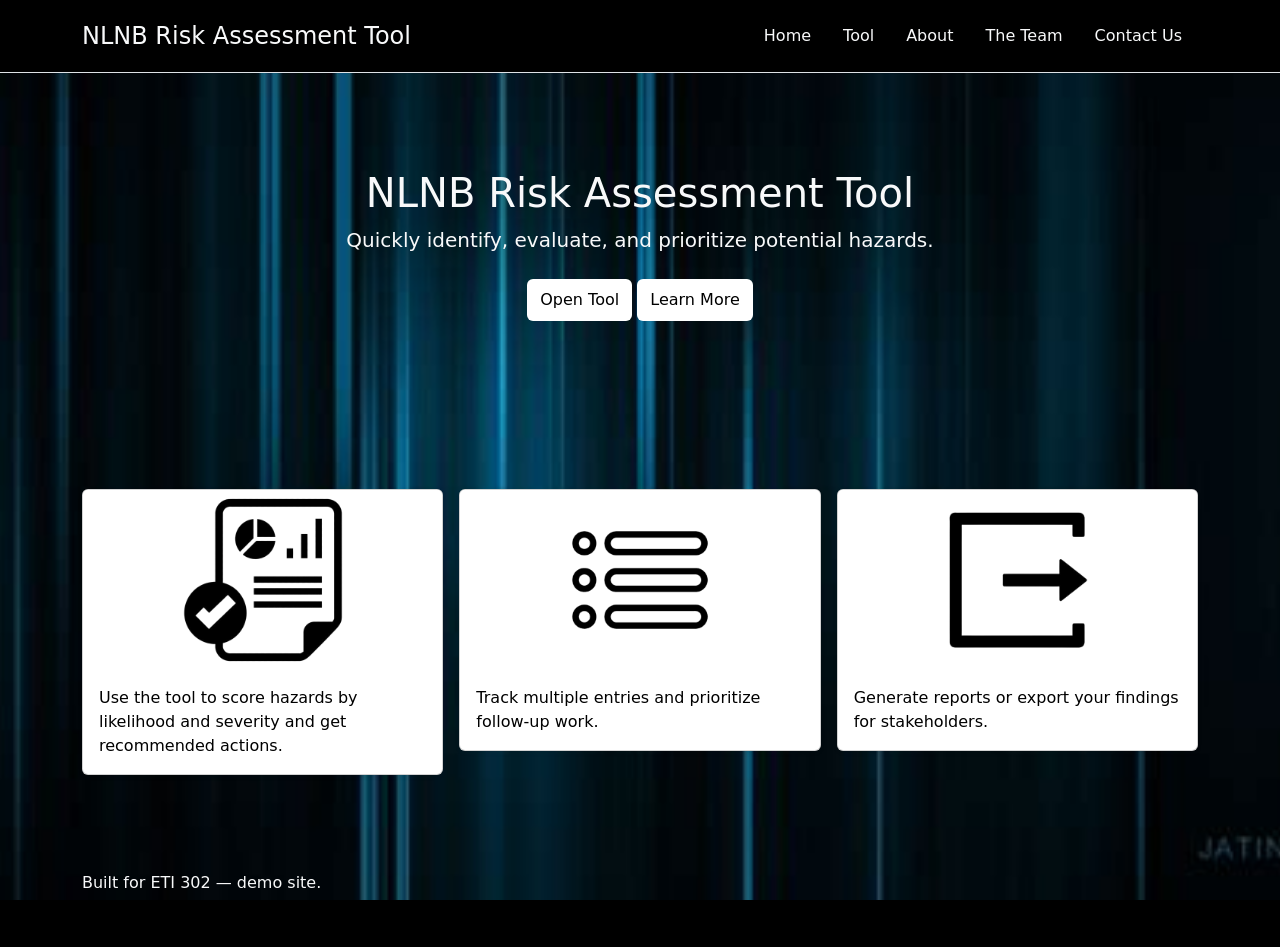
<file: Index.html>
<!doctype html>
<html lang="en">

  <head>
    <meta charset="utf-8">
    <meta name="viewport" content="width=device-width, initial-scale=1">
    <title>NLNB Risk Assessment Tool</title>
    <!-- Bootstrap CSS first -->
    <link href="https://cdn.jsdelivr.net/npm/bootstrap@5.3.2/dist/css/bootstrap.min.css" rel="stylesheet">
    <!-- Then your custom CSS to override Bootstrap as needed -->
    <link rel="stylesheet" href="styles.css">
  </head>

  <body>
   <header class="bg-black border-bottom">
      <div class="container d-flex flex-wrap justify-content-between align-items-center py-3">
        <a class="d-flex align-items-center mb-2 mb-lg-0 text-light text-decoration-none" href="Index.html">
          <span class="fs-4">NLNB Risk Assessment Tool</span>
        </a>
        <ul class="nav">
          <li class="nav-item"><a class="nav-link link-light" href="Index.html">Home</a></li>
          <li class="nav-item"><a class="nav-link link-light" href="Risk%20Assestment%20Tool.html">Tool</a></li>
          <li class="nav-item"><a class="nav-link link-light" href="Risk.html">About</a></li>
          <li class="nav-item"><a class="nav-link link-light" href="aboutme.html">The Team</a></li>
		  <li class="nav-item"><a class="nav-link link-light" href="Contact Us.html">Contact Us</a></li>
        </ul>
      </div>
    </header>

    <main>
      <section class="py-5 text-center container">
        <div class="row py-lg-5">
          <div class="col-lg-8 col-md-10 mx-auto">
            <h1 class="fw-light text-light">NLNB Risk Assessment Tool</h1>
            <p class="lead text-light">Quickly identify, evaluate, and prioritize potential hazards.</p>
            <p>
              <a href="Risk%20Assestment%20Tool.html" class="btn btn-primary my-2">Open Tool</a>
              <a href="Risk.html" class="btn btn-outline-secondary my-2">Learn More</a>
            </p>
          </div>
        </div>
      </section>

      <div class="album py-5">
        <div class="container">
          <div class="row row-cols-1 row-cols-sm-2 row-cols-md-3 g-3">
            <div class="col">
              <div class="card shadow-sm">
                <div class="card-img-top logo-placeholder" style="background-image:url('images/report.png')" role="img" aria-label="Report logo"></div>
                <div class="card-body" color="#000000">
                  <p class="card-text">Use the tool to score hazards by likelihood and severity and get recommended actions.</p>
                </div>
              </div>
            </div>
            <div class="col">
              <div class="card shadow-sm">
                <div class="card-img-top logo-placeholder" style="background-image:url('images/multiple\ entries.png')" role="img" aria-label="Multiple entries logo"></div>
                <div class="card-body">
                  <p class="card-text">Track multiple entries and prioritize follow-up work.</p>
                </div>
              </div>
            </div>
            <div class="col">
              <div class="card shadow-sm">
                <div class="card-img-top logo-placeholder" style="background-image:url('images/export.png')" role="img" aria-label="Export logo"></div>
                <div class="card-body">
                  <p class="card-text">Generate reports or export your findings for stakeholders.</p>
                </div>
              </div>
            </div>
          </div>
        </div>
      </div>
    </main>

    <footer class="text-light py-5">
      <div class="container">
        <p class="mb-1">Built for ETI 302 — demo site.</p>
      </div>
    </footer>

    <!-- Bootstrap JS bundle (includes Popper) -->
    <script src="https://cdn.jsdelivr.net/npm/bootstrap@5.3.2/dist/js/bootstrap.bundle.min.js"></script>
  </body>

</html>
</file>
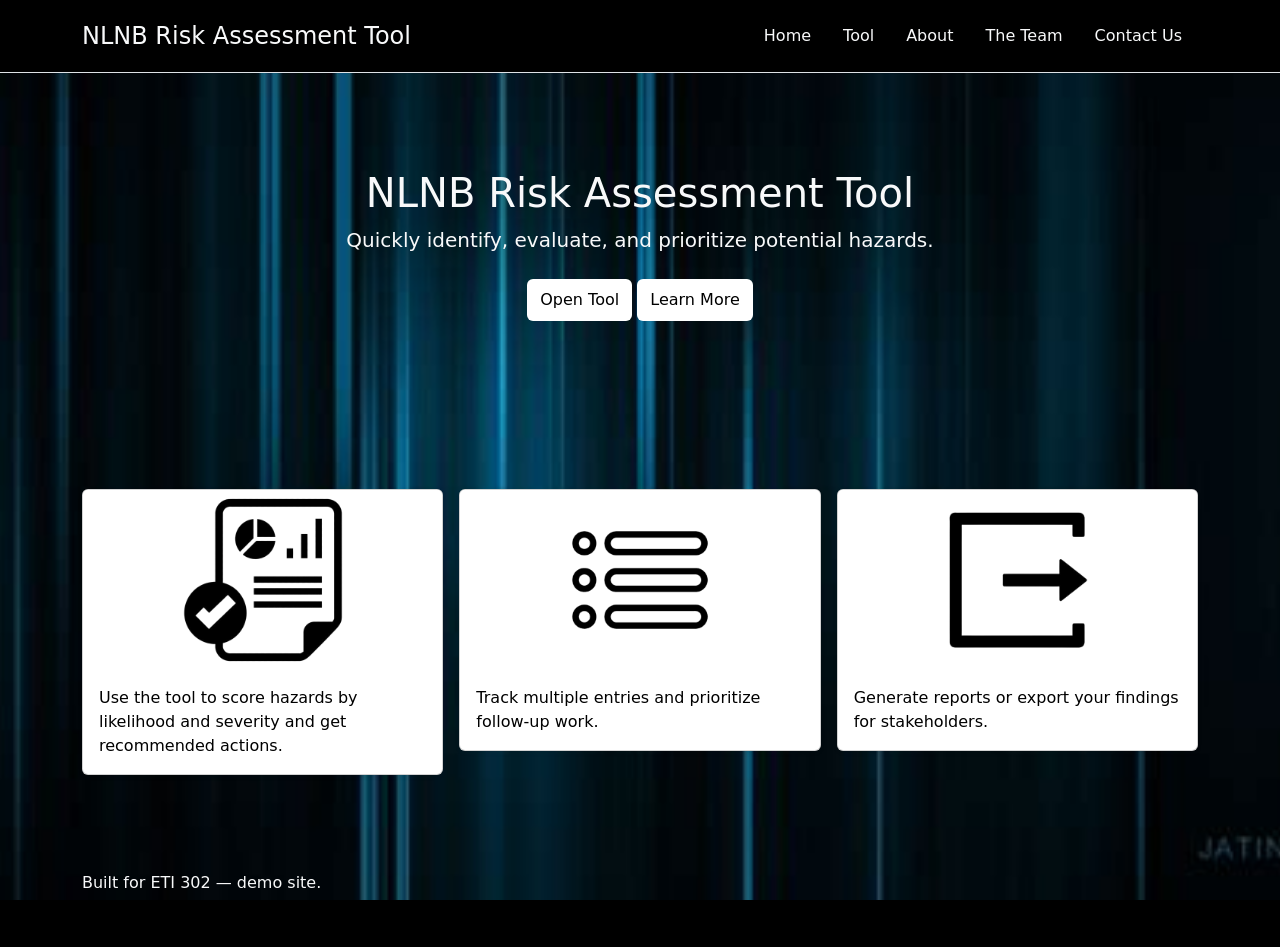
<file: index.html>
<!doctype html>
<html lang="en">

  <head>
    <meta charset="utf-8">
    <meta name="viewport" content="width=device-width, initial-scale=1">
    <title>NLNB Risk Assessment Tool</title>
    <!-- Bootstrap CSS first -->
    <link href="https://cdn.jsdelivr.net/npm/bootstrap@5.3.2/dist/css/bootstrap.min.css" rel="stylesheet">
    <!-- Then your custom CSS to override Bootstrap as needed -->
    <link rel="stylesheet" href="styles.css">
  </head>

  <body>
   <header class="bg-black border-bottom">
      <div class="container d-flex flex-wrap justify-content-between align-items-center py-3">
        <a class="d-flex align-items-center mb-2 mb-lg-0 text-light text-decoration-none" href="index.html">
          <span class="fs-4">NLNB Risk Assessment Tool</span>
        </a>
        <ul class="nav">
          <li class="nav-item"><a class="nav-link link-light" href="index.html">Home</a></li>
          <li class="nav-item"><a class="nav-link link-light" href="Risk%20Assestment%20Tool.html">Tool</a></li>
          <li class="nav-item"><a class="nav-link link-light" href="Risk.html">About</a></li>
          <li class="nav-item"><a class="nav-link link-light" href="aboutme.html">The Team</a></li>
		  <li class="nav-item"><a class="nav-link link-light" href="Contact Us.html">Contact Us</a></li>
        </ul>
      </div>
    </header>

    <main>
      <section class="py-5 text-center container">
        <div class="row py-lg-5">
          <div class="col-lg-8 col-md-10 mx-auto">
            <h1 class="fw-light text-light">NLNB Risk Assessment Tool</h1>
            <p class="lead text-light">Quickly identify, evaluate, and prioritize potential hazards.</p>
            <p>
              <a href="Risk%20Assestment%20Tool.html" class="btn btn-primary my-2">Open Tool</a>
              <a href="Risk.html" class="btn btn-outline-secondary my-2">Learn More</a>
            </p>
          </div>
        </div>
      </section>

      <div class="album py-5">
        <div class="container">
          <div class="row row-cols-1 row-cols-sm-2 row-cols-md-3 g-3">
            <div class="col">
              <div class="card shadow-sm">
                <div class="card-img-top logo-placeholder" style="background-image:url('images/report.png')" role="img" aria-label="Report logo"></div>
                <div class="card-body" color="#000000">
                  <p class="card-text">Use the tool to score hazards by likelihood and severity and get recommended actions.</p>
                </div>
              </div>
            </div>
            <div class="col">
              <div class="card shadow-sm">
                <div class="card-img-top logo-placeholder" style="background-image:url('images/multiple\ entries.png')" role="img" aria-label="Multiple entries logo"></div>
                <div class="card-body">
                  <p class="card-text">Track multiple entries and prioritize follow-up work.</p>
                </div>
              </div>
            </div>
            <div class="col">
              <div class="card shadow-sm">
                <div class="card-img-top logo-placeholder" style="background-image:url('images/export.png')" role="img" aria-label="Export logo"></div>
                <div class="card-body">
                  <p class="card-text">Generate reports or export your findings for stakeholders.</p>
                </div>
              </div>
            </div>
          </div>
        </div>
      </div>
    </main>

    <footer class="text-light py-5">
      <div class="container">
        <p class="mb-1">Built for ETI 302 — demo site.</p>
      </div>
    </footer>

    <!-- Bootstrap JS bundle (includes Popper) -->
    <script src="https://cdn.jsdelivr.net/npm/bootstrap@5.3.2/dist/js/bootstrap.bundle.min.js"></script>
  </body>

</html>
</file>
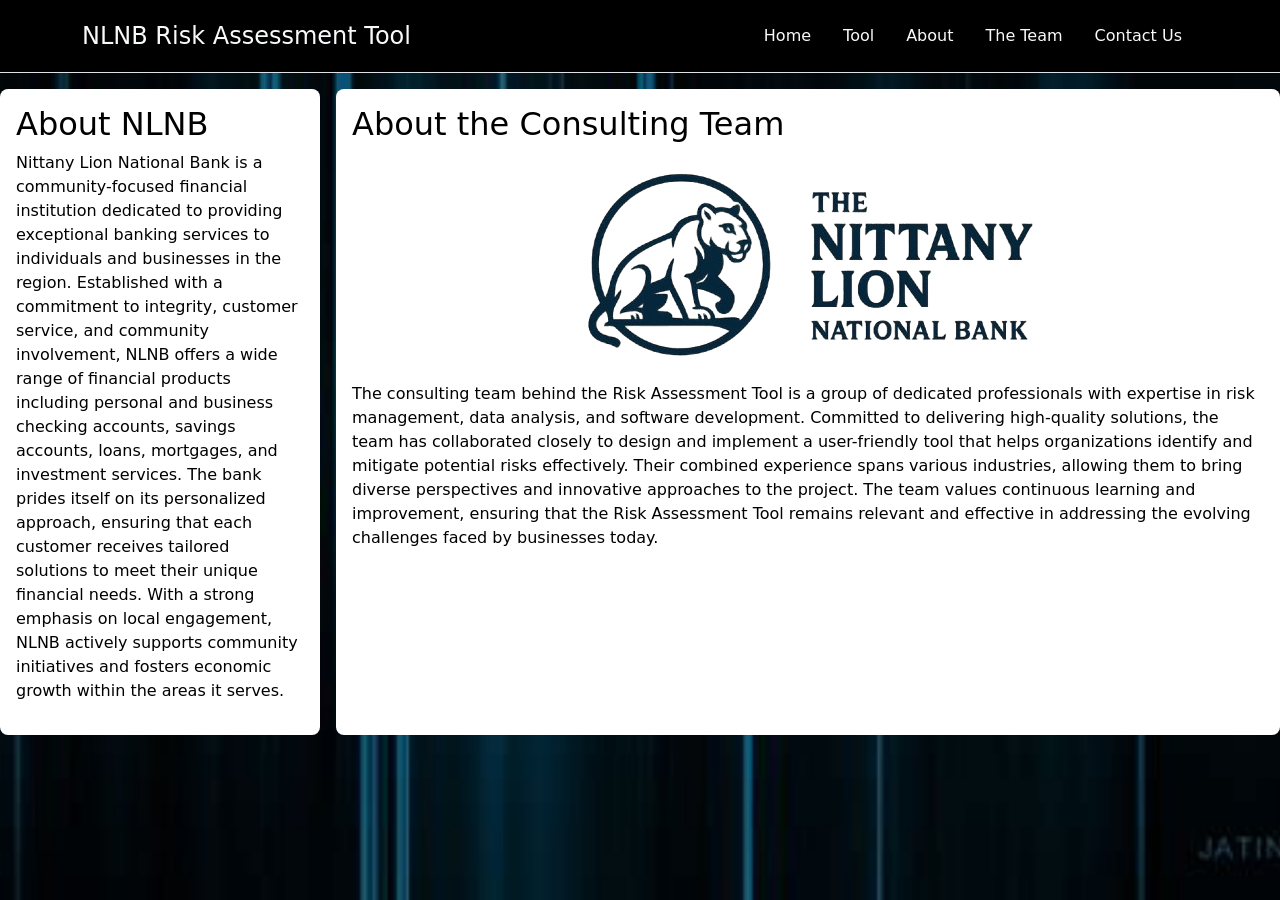
<file: aboutme.html>
<!doctype html>
<html lang="en">

  <head>
    <meta charset="utf-8">
    <meta name="viewport" content="width=device-width, initial-scale=1">
    <title>NLNB Risk Assessment Tool</title>
    <!-- Bootstrap CSS first -->
    <link href="https://cdn.jsdelivr.net/npm/bootstrap@5.3.2/dist/css/bootstrap.min.css" rel="stylesheet">
    <!-- Then your custom CSS to override Bootstrap as needed -->
    <link rel="stylesheet" href="styles.css">
  </head>

  <body>
    <header class="bg-black border-bottom">
      <div class="container d-flex flex-wrap justify-content-between align-items-center py-3">
        <a class="d-flex align-items-center mb-2 mb-lg-0 text-light text-decoration-none" href="index.html">
          <span class="fs-4">NLNB Risk Assessment Tool</span>
        </a>
        <ul class="nav">
          <li class="nav-item"><a class="nav-link link-light" href="index.html">Home</a></li>
          <li class="nav-item"><a class="nav-link link-light" href="Risk%20Assestment%20Tool.html">Tool</a></li>
          <li class="nav-item"><a class="nav-link link-light" href="Risk.html">About</a></li>
          <li class="nav-item"><a class="nav-link link-light" href="aboutme.html">The Team</a></li>
		  <li class="nav-item"><a class="nav-link link-light" href="Contact Us.html">Contact Us</a></li>
        </ul>
      </div>
    </header>

        <main class="wrap main-grid">
            <section class="panel">
				<h2>About NLNB</h2>
				<p>Nittany Lion National Bank is a community-focused financial institution dedicated to providing exceptional banking services to individuals and businesses in the region. Established with a commitment to integrity, customer service, and community involvement, NLNB offers a wide range of financial products including personal and business checking accounts, savings accounts, loans, mortgages, and investment services. The bank prides itself on its personalized approach, ensuring that each customer receives tailored solutions to meet their unique financial needs. With a strong emphasis on local engagement, NLNB actively supports community initiatives and fosters economic growth within the areas it serves.</p>
			</section>
			<section class="panel">
				<h2>About the Consulting Team</h2>
				<center><a href="/images/logo clear.png"><img src="/images/logo clear.png" alt="Team Logo"></a></center>
				<p>The consulting team behind the Risk Assessment Tool is a group of dedicated professionals with expertise in risk management, data analysis, and software development. Committed to delivering high-quality solutions, the team has collaborated closely to design and implement a user-friendly tool that helps organizations identify and mitigate potential risks effectively. Their combined experience spans various industries, allowing them to bring diverse perspectives and innovative approaches to the project. The team values continuous learning and improvement, ensuring that the Risk Assessment Tool remains relevant and effective in addressing the evolving challenges faced by businesses today.</p>

				<p></p>
			</section>

		</main>
</file>
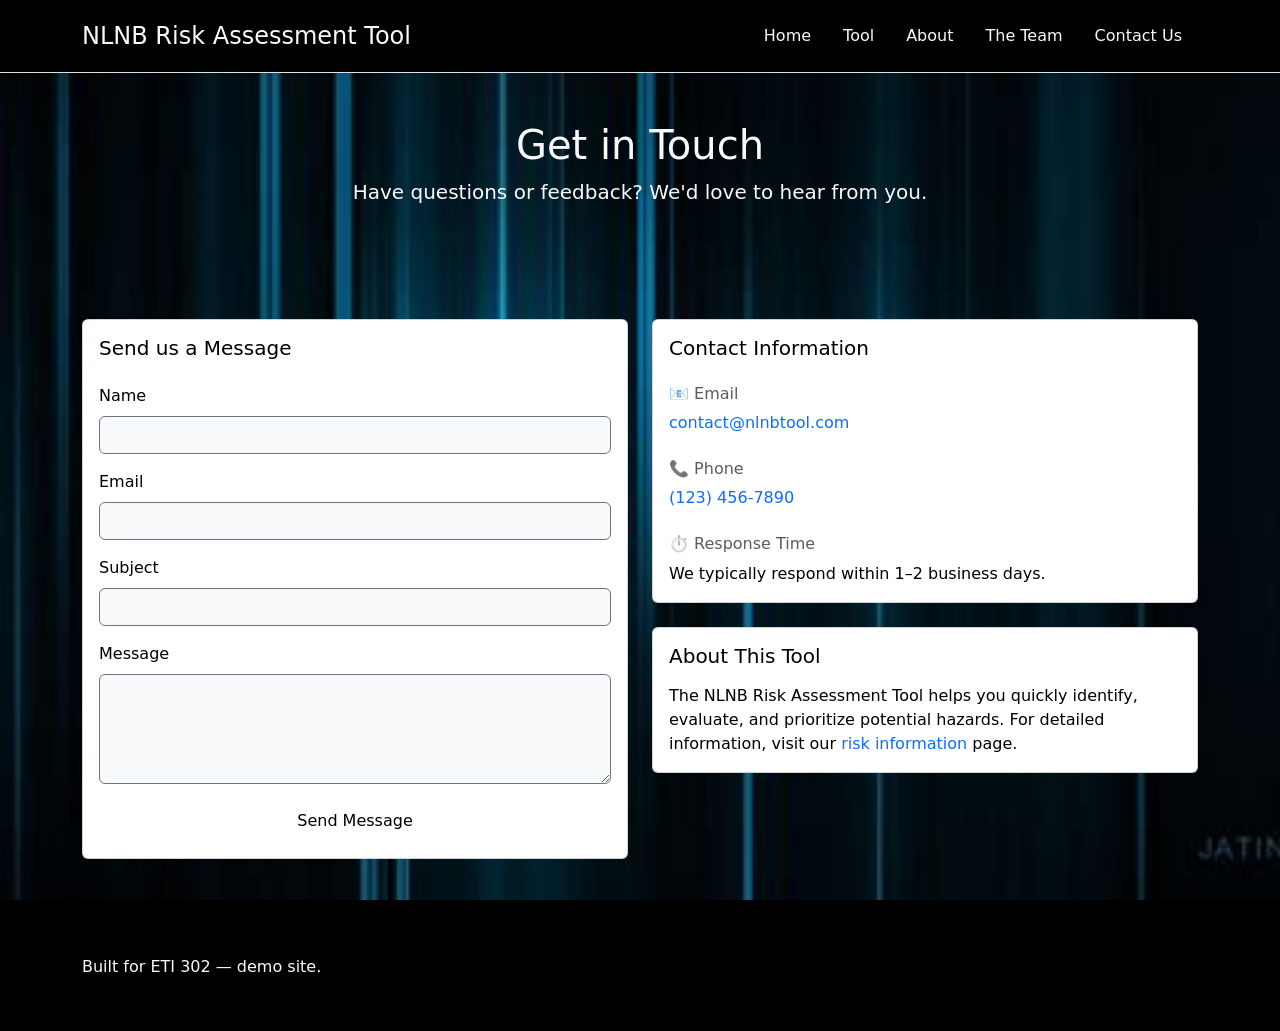
<file: Contact Us.html>
<!doctype html>
<html lang="en">

  <head>
    <meta charset="utf-8">
    <meta name="viewport" content="width=device-width, initial-scale=1">
    <title>NLNB Risk Assessment Tool</title>
    <!-- Bootstrap CSS first -->
    <link href="https://cdn.jsdelivr.net/npm/bootstrap@5.3.2/dist/css/bootstrap.min.css" rel="stylesheet">
    <!-- Then your custom CSS to override Bootstrap as needed -->
    <link rel="stylesheet" href="styles.css">
  </head>

  <body>
    <header class="bg-black border-bottom">
      <div class="container d-flex flex-wrap justify-content-between align-items-center py-3">
        <a class="d-flex align-items-center mb-2 mb-lg-0 text-light text-decoration-none" href="index.html">
          <span class="fs-4">NLNB Risk Assessment Tool</span>
        </a>
        <ul class="nav">
          <li class="nav-item"><a class="nav-link link-light" href="index.html">Home</a></li>
          <li class="nav-item"><a class="nav-link link-light" href="Risk%20Assestment%20Tool.html">Tool</a></li>
          <li class="nav-item"><a class="nav-link link-light" href="Risk.html">About</a></li>
          <li class="nav-item"><a class="nav-link link-light" href="aboutme.html">The Team</a></li>
		  <li class="nav-item"><a class="nav-link link-light" href="Contact Us.html">Contact Us</a></li>
        </ul>
      </div>
    </header>

    <main>
      <!-- Hero Section -->
      <section class="py-5 text-center">
        <div class="container">
          <h1 class="fw-light text-light mb-2">Get in Touch</h1>
          <p class="lead text-light">Have questions or feedback? We'd love to hear from you.</p>
        </div>
      </section>

      <!-- Content Section -->
      <div class="py-5">
        <div class="container">
          <div class="row g-4">
            <!-- Contact Form -->
            <div class="col-lg-6">
              <div class="card">
                <div class="card-body">
                  <h2 class="card-title h5 mb-4">Send us a Message</h2>
                  <form id="contact-form">
                    <div class="mb-3">
                      <label for="name" class="form-label">Name</label>
                      <input type="text" class="form-control bg-light text-dark border-secondary" id="name" name="name" required>
                    </div>
                    <div class="mb-3">
                      <label for="email" class="form-label">Email</label>
                      <input type="email" class="form-control bg-light text-dark border-secondary" id="email" name="email" required>
                    </div>
                    <div class="mb-3">
                      <label for="subject" class="form-label">Subject</label>
                      <input type="text" class="form-control bg-light text-dark border-secondary" id="subject" name="subject" required>
                    </div>
                    <div class="mb-3">
                      <label for="message" class="form-label">Message</label>
                      <textarea class="form-control bg-light text-dark border-secondary" id="message" name="message" rows="4" required></textarea>
                    </div>
                    <button type="submit" class="btn btn-primary w-100">Send Message</button>
                  </form>
                  <div id="form-feedback" class="mt-3" style="display:none;"></div>
                </div>
              </div>
            </div>

            <!-- Contact Info & Details -->
            <div class="col-lg-6">
              <div class="card mb-4">
                <div class="card-body">
                  <h2 class="card-title h5 mb-4">Contact Information</h2>
                  
                  <div class="mb-4">
                    <h6 class="text-muted mb-2">📧 Email</h6>
                    <p class="mb-0">
                      <a href="mailto:contact@nlnbtool.com" class="text-decoration-none">contact@nlnbtool.com</a>
                    </p>
                  </div>

                  <div class="mb-4">
                    <h6 class="text-muted mb-2">📞 Phone</h6>
                    <p class="mb-0">
                      <a href="tel:+11234567890" class="text-decoration-none">(123) 456-7890</a>
                    </p>
                  </div>

                  <div>
                    <h6 class="text-muted mb-2">⏱️ Response Time</h6>
                    <p class="mb-0">We typically respond within 1–2 business days.</p>
                  </div>
                </div>
              </div>

              <div class="card">
                <div class="card-body">
                  <h2 class="card-title h5 mb-3">About This Tool</h2>
                  <p class="mb-0">The NLNB Risk Assessment Tool helps you quickly identify, evaluate, and prioritize potential hazards. For detailed information, visit our <a href="Risk.html" class="text-decoration-none">risk information</a> page.</p>
                </div>
              </div>
            </div>
          </div>
        </div>
      </div>
    </main>

    <footer class="text-light py-5">
      <div class="container">
        <p class="mb-1">Built for ETI 302 — demo site.</p>
      </div>
    </footer>

    <!-- Bootstrap JS -->
    <script src="https://cdn.jsdelivr.net/npm/bootstrap@5.3.2/dist/js/bootstrap.bundle.min.js"></script>

    <script>
      document.getElementById('contact-form').addEventListener('submit', function(e){
        e.preventDefault();
        const feedback = document.getElementById('form-feedback');
        const name = document.getElementById('name').value.trim();
        const email = document.getElementById('email').value.trim();

        feedback.innerHTML = `<div class="alert alert-success alert-dismissible fade show" role="alert">
          <strong>Thank you, ${name}!</strong> Your message has been received. We'll contact you at <strong>${email}</strong> shortly.
          <button type="button" class="btn-close" data-bs-dismiss="alert"></button>
        </div>`;
        feedback.style.display = 'block';

        this.reset();

        setTimeout(() => {
          feedback.style.display = 'none';
        }, 5000);
      });

    </script>
</file>
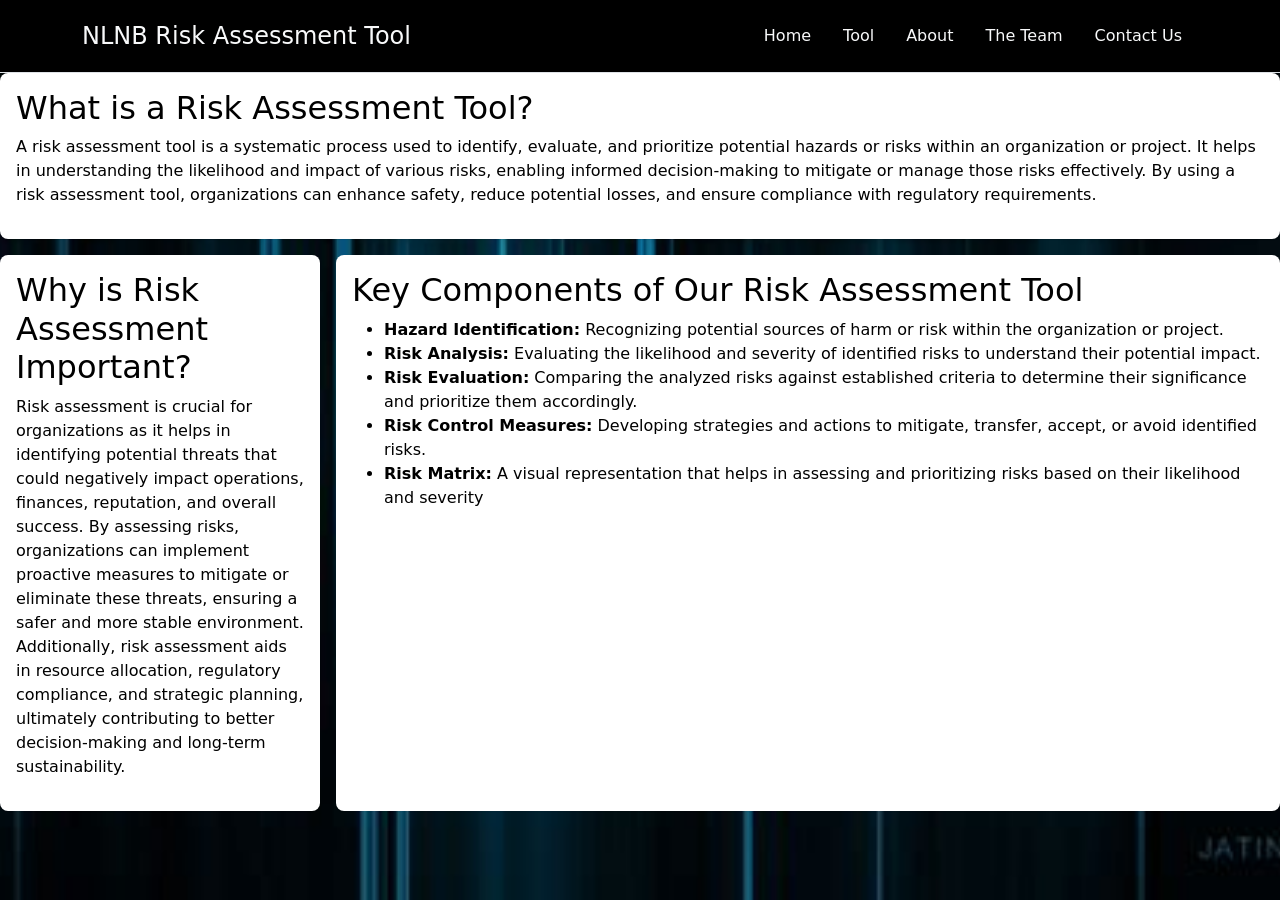
<file: Risk.html>
<!doctype html>
<html lang="en">

  <head>
    <meta charset="utf-8">
    <meta name="viewport" content="width=device-width, initial-scale=1">
    <title>NLNB Risk Assessment Tool</title>
    <!-- Bootstrap CSS first -->
    <link href="https://cdn.jsdelivr.net/npm/bootstrap@5.3.2/dist/css/bootstrap.min.css" rel="stylesheet">
    <!-- Then your custom CSS to override Bootstrap as needed -->
    <link rel="stylesheet" href="styles.css">
  </head>

  <body>
   <header class="bg-black border-bottom">
      <div class="container d-flex flex-wrap justify-content-between align-items-center py-3">
        <a class="d-flex align-items-center mb-2 mb-lg-0 text-light text-decoration-none" href="index.html">
          <span class="fs-4">NLNB Risk Assessment Tool</span>
        </a>
        <ul class="nav">
          <li class="nav-item"><a class="nav-link link-light" href="index.html">Home</a></li>
          <li class="nav-item"><a class="nav-link link-light" href="Risk%20Assestment%20Tool.html">Tool</a></li>
          <li class="nav-item"><a class="nav-link link-light" href="Risk.html">About</a></li>
          <li class="nav-item"><a class="nav-link link-light" href="aboutme.html">The Team</a></li>
		  <li class="nav-item"><a class="nav-link link-light" href="Contact Us.html">Contact Us</a></li>
        </ul>
      </div>
    </header>

     <section class="panel">
				<h2>What is a Risk Assessment Tool?</h2>
				<p>A risk assessment tool is a systematic process used to identify, evaluate, and prioritize potential hazards or risks within an organization or project. It helps in understanding the likelihood and impact of various risks, enabling informed decision-making to mitigate or manage those risks effectively. By using a risk assessment tool, organizations can enhance safety, reduce potential losses, and ensure compliance with regulatory requirements.</p>
			</section>
          <main class="wrap main-grid">
            <section class="panel">
        <h2>Why is Risk Assessment Important?</h2>
        <p>Risk assessment is crucial for organizations as it helps in identifying potential threats that could negatively impact operations, finances, reputation, and overall success. By assessing risks, organizations can implement proactive measures to mitigate or eliminate these threats, ensuring a safer and more stable environment. Additionally, risk assessment aids in resource allocation, regulatory compliance, and strategic planning, ultimately contributing to better decision-making and long-term sustainability.</p>
      </section>
      <section class="panel">
        <h2>Key Components of Our Risk Assessment Tool</h2>
        <ul>
          <li><strong>Hazard Identification:</strong> Recognizing potential sources of harm or risk within the organization or project.</li>
          <li><strong>Risk Analysis:</strong> Evaluating the likelihood and severity of identified risks to understand their potential impact.</li>
          <li><strong>Risk Evaluation:</strong> Comparing the analyzed risks against established criteria to determine their significance and prioritize them accordingly.</li>
          <li><strong>Risk Control Measures:</strong> Developing strategies and actions to mitigate, transfer, accept, or avoid identified risks.</li>
          <li><strong>Risk Matrix:</strong> A visual representation that helps in assessing and prioritizing risks based on their likelihood and severity</li>

        </ul>
</file>
<file: styles.css>
:root{
  --bg: #f6f8fb;
  --panel: #ffffff;
  --success: #0f9d58;
  --warn: #f59e0b;
  background-color:#000000;
  color:#ffffff;
  background-image: none;
}

.site-header .fs-4 { color: #ffffff; }
.card-text { color: #000000; }
.card-color { background-color: #000000; }
.card-bg { background-color: #ffffff; }


*{box-sizing:border-box}
html,body{height:100%}
body{
  margin:0;
  font-family: system-ui, -apple-system, 'Segoe UI', Roboto, 'Helvetica Neue', Arial;
  background-color:var(--bg);
  color:#ffffff;
  -webkit-font-smoothing:antialiased;
  -moz-osx-font-smoothing:grayscale;
  background-image: url('images/bg.jpg');
  background-size: cover;
  background-position: center;
}

.wrap{max-width:var(--max-width);margin:0 auto;padding:1rem}

.site-header{background:rgba(255,255,255,0.9);border-bottom:1px solid #e6eef8}
.site-header .wrap{display:flex;flex-direction:column;gap:0.25rem}
.site-header h1{margin:0;font-size:1.25rem;color:#000000}
.tagline{margin:0;color:var(--muted);font-size:0.9rem}

.main-grid{display:grid;grid-template-columns:1fr;gap:1rem;padding:1rem 0}

.panel{background:var(--panel);color:#000000;padding:1rem;border-radius:8px;box-shadow:0 1px 2px rgba(12,20,30,0.03)}
.form-panel{color:#000000}
.form-panel label{display:block;font-weight:600;margin-top:0.75rem;color:#000000}
.form-panel input[type=text], .form-panel textarea, .form-panel select{
  width:100%;padding:0.5rem;border:1px solid #ccc;border-radius:6px;margin-top:0.25rem;background:#ffffff;color:#000000}
.form-row{ display:flex; gap:0.75rem; }
.form-row > div{ flex:1; }
.form-actions{display:flex;gap:0.5rem;margin-top:1rem}
.btn{
  padding:0.5rem 0.75rem;
  border-radius:6px;
  border:1px solid transparent;
  background:#ffffff;
  color:#000000;
  cursor:pointer;
}
.btn.primary{background:#ffffff;color:#000000;border-color:transparent}
.btn:hover{opacity:0.92}

/* Make all cards a neutral grey background and provide a logo placeholder
   that uses background-image so missing files gracefully fall back to grey */
.card{
  color:#000000;
}
.logo-placeholder{
  height:180px;
  background-color:#ffffff;
  background-position:center;
  background-repeat:no-repeat;
  background-size:contain;
}

/* Risk matrix styles */
.matrix-panel{margin-top:1rem}
.matrix-grid{display:grid;grid-template-columns:repeat(6, 1fr);gap:6px;align-items:stretch}
.matrix-cell{padding:8px;border-radius:4px;min-height:44px;display:flex;align-items:center;justify-content:center;font-size:0.9rem;color:#fff}
.matrix-cell .cell-label{font-size:0.85rem;color:#ffffff;text-align:center;display:block;padding:0 6px}
.matrix-cell.header{background:transparent;color:#cbd5e1;font-weight:600}
.matrix-cell.empty{background:transparent}
.matrix-cell--clickable{cursor:pointer;outline:none;border:2px solid rgba(255,255,255,0.04)}
.matrix-cell--clickable.low{background:#166534}
.matrix-cell--clickable.moderate{background:#d97706}
.matrix-cell--clickable.high{background:#b91c1c}
.matrix-cell--clickable.critical{background:#7f1d1d}
.matrix-cell--clickable.selected{box-shadow:0 0 0 3px rgba(255,255,255,0.12);border-color:rgba(255,255,255,0.18)}

@media (max-width:640px){
  .matrix-grid{grid-template-columns:repeat(6, minmax(40px, 1fr));gap:4px}
  .matrix-cell{font-size:0.8rem;padding:6px}
}

.results-panel .result-summary{display:flex;flex-direction:column;gap:1rem}
.score{display:flex;align-items:center;gap:1rem}
.score-value{font-size:2rem;font-weight:700;padding:0.25rem 0.5rem;border-radius:6px;background:#f1f5f9}
.score-value.low{background:#02773b;color:white}
.score-value.moderate{background:#e48006;color:white}
.score-value.high{background:#ff1500;color:white}
.score-value.critical{background:#580101;color:white}
.score-label{font-weight:600}

.recommendations ul{padding-left:1rem;margin:0}
.recommendations li{margin:0.4rem 0}
.muted{color:var(--muted)}

.site-footer{padding:1rem 0;color:#ffffff;text-align:center}

/* Responsive layout for larger screens */
@media (min-width: 840px){
  .main-grid{grid-template-columns:320px 1fr}
  .site-header .wrap{flex-direction:row;justify-content:space-between;align-items:center}
}

/* small adjustments for very small screens */
@media (max-width:420px) {
  .form-row { flex-direction:column; width: 100%; }
}
/* Add a black background color to the top navigation */
.topnav {
  background-color: #ffffff;
  overflow: hidden;
}

/* Style the links inside the navigation bar */
.topnav a {
  float: left;
  color: #1f6feb;
  font-family: system-ui, -apple-system, 'Segoe UI', Roboto, 'Helvetica Neue', Arial;
  background-color:var(--bg);
  text-align: center;
  padding: 14px 16px;
  text-decoration: none;
  font-size: 17px;
}

.form-panel {
  background-color: #ffffff;
  color: black;
  font-family: system-ui, -apple-system, 'Segoe UI', Roboto, 'Helvetica Neue', Arial, Impact, -bold-italic, Arial, Helvetica, sans-serif;
  text-decoration: none;
  font-size: 17px;
  
}

/* Change the color of links on hover */
.topnav a:hover {
  background-color: #616161;
  color: white;
  font-family: system-ui, -apple-system, 'Segoe UI', Roboto, 'Helvetica Neue', Arial, Impact, -bold-italic, Arial, Helvetica, sans-serif;
}

/* Add a color to the active/current link */
.topnav a.active {
  background-color: #04AA6D;
  color: white;
}
</file>
